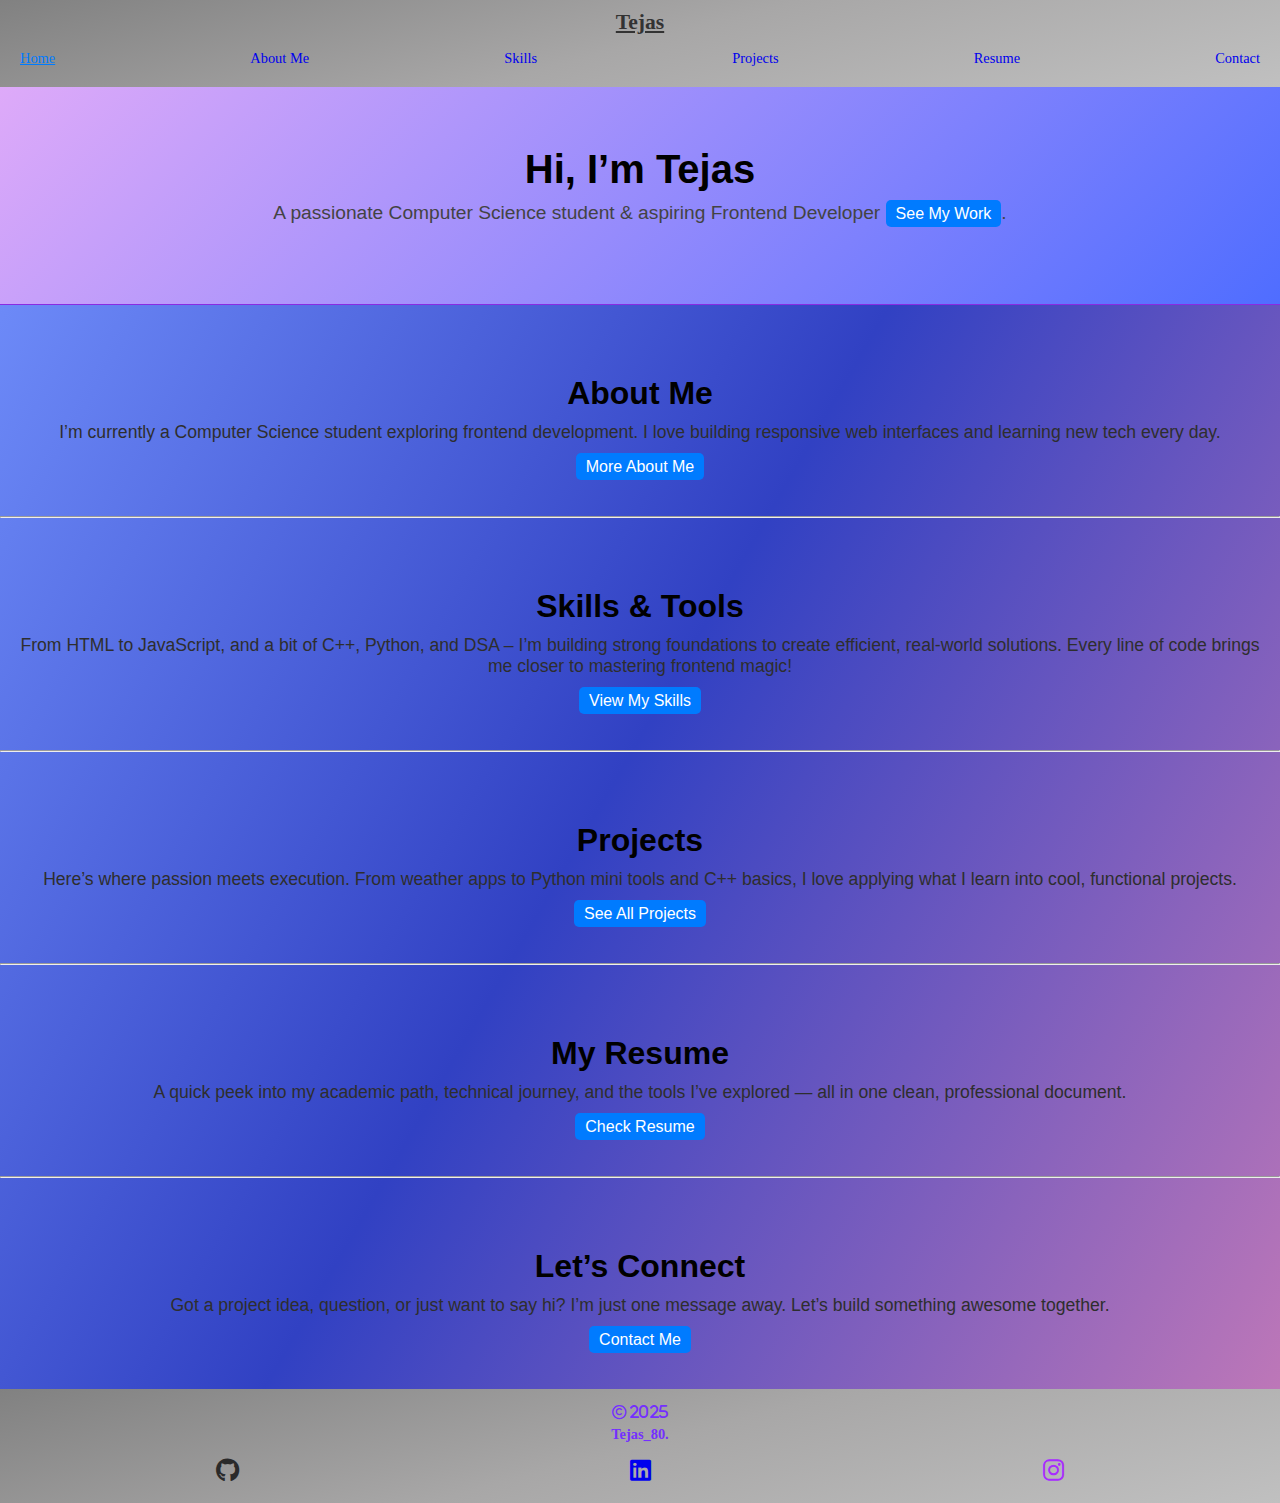
<file: index.html>
<!DOCTYPE html>
<html lang="en">
<head>
    <meta charset="UTF-8">
    <meta name="viewport" content="width=device-width, initial-scale=1">
    <meta name="description" content="Tejas's personal portfolio. Showcasing projects, skills, and journey as a frontend developer.">
    <meta name="keywords" content="Tejas, Frontend Developer, Portfolio, HTML, CSS, JavaScript, Projects">
    <meta name="author" content="Tejas Ghadge">

    <link rel="icon" type="image/png" href="Images/favicon.png">
    <title>Home</title>

    <!-- Custom Styles -->
    <link rel="stylesheet" href="https://cdnjs.cloudflare.com/ajax/libs/font-awesome/6.7.2/css/all.min.css" integrity="sha512-Evv84Mr4kqVGRNSgIGL/F/aIDqQb7xQ2vcrdIwxfjThSH8CSR7PBEakCr51Ck+w+/U6swU2Im1vVX0SVk9ABhg==" crossorigin="anonymous" referrerpolicy="no-referrer" />
    <link rel="stylesheet" href="style.css">
</head>

<body>
    <header>
        <nav id="navbar">
            <div id="navContainer">
                <div class="logo"><u>Tejas</u></div>
                <div class="menu-toggle" id="menu-toggle">
                    <i class="fa-solid fa-bars-staggered"></i>
                </div>
            </div>
            <ul id="navLinks">
                <li><a href="index.html" class="active">Home</a></li>
                <li><a href="me.html">About Me</a></li>
                <li><a href="skills.html">Skills</a></li>
                <li><a href="projects.html">Projects</a></li>
                <li><a href="resume.html">Resume</a></li>
                <li><a href="contact.html">Contact</a></li>
            </ul>
        </nav>
    </header>


    <main>
        <section id="hero">
            <h1>Hi, I’m Tejas</h1>
            <p>A passionate Computer Science student & aspiring Frontend Developer <a href="projects.html" class="btn">See My Work</a>.
            </p>
        </section>

        <hr style="border: none; height: 1px; background-color: blueviolet;" />

        <section id="about" class="info">
            <h1>About Me</h1>
            <p>I’m currently a Computer Science student exploring frontend development. I love building responsive web interfaces and learning new tech every day.</p>
            <a href="me.html" class="btn">More About Me</a>
        </section>

        <hr />

        <section id="skills" class="info">
            <h1>Skills & Tools</h1>
            <p>From HTML to JavaScript, and a bit of C++, Python, and DSA – I’m building strong foundations to create efficient, real-world solutions. Every line of code brings me closer to mastering frontend magic!</p>
             <a href="skills.html" class="btn">View My Skills</a>
        </section>

        <hr />

        <section id="projects" class="info">
            <h1>Projects</h1>
            <p>Here’s where passion meets execution. From weather apps to Python mini tools and C++ basics, I love applying what I learn into cool, functional projects.</p>
            <a href="projects.html"class="btn">See All Projects</a>
        </section>

        <hr />

        <section id="resume" class="info">
            <h1>My Resume</h1>
            <p>A quick peek into my academic path, technical journey, and the tools I’ve explored — all in one clean, professional document.</p>
            <a href="resume.html" class="btn">Check Resume</a>
        </section>

        <hr />

        <section id="contact" class="info">
            <h1>Let’s Connect</h1>
            <p>Got a project idea, question, or just want to say hi? I’m just one message away. Let’s build something awesome together.</p>
            <a href="contact.html" class="btn">Contact Me</a>
        </section>

    </main>
    

    <link rel="stylesheet" href="https://cdnjs.cloudflare.com/ajax/libs/font-awesome/6.7.2/css/all.min.css" integrity="sha512-Evv84Mr4kqVGRNSgIGL/F/aIDqQb7xQ2vcrdIwxfjThSH8CSR7PBEakCr51Ck+w+/U6swU2Im1vVX0SVk9ABhg==" crossorigin="anonymous" referrerpolicy="no-referrer" />
    <footer>
        <p><i class="fa-regular fa-copyright"> <b>2025</b></i></p>
        <p><b>Tejas_80.</b></p>
        
        <div id="links">
            <p><a id="git" href="https://github.com/TejasGhadge802"><i class="fa-brands fa-github"></i></a></p>
            <p><a id="linkedin" href="https://www.linkedin.com/in/tejas-ghadge-3104a0301?"><i class="fa-brands fa-linkedin"></i></a></p>
            <p><a id="insta" href="https://www.instagram.com/tejas_ghadge_80"><i class="fa-brands fa-instagram"></i></a></p>
        </div>
    </footer>

    <script src="main.js"></script> 
</body>
</html>
</file>
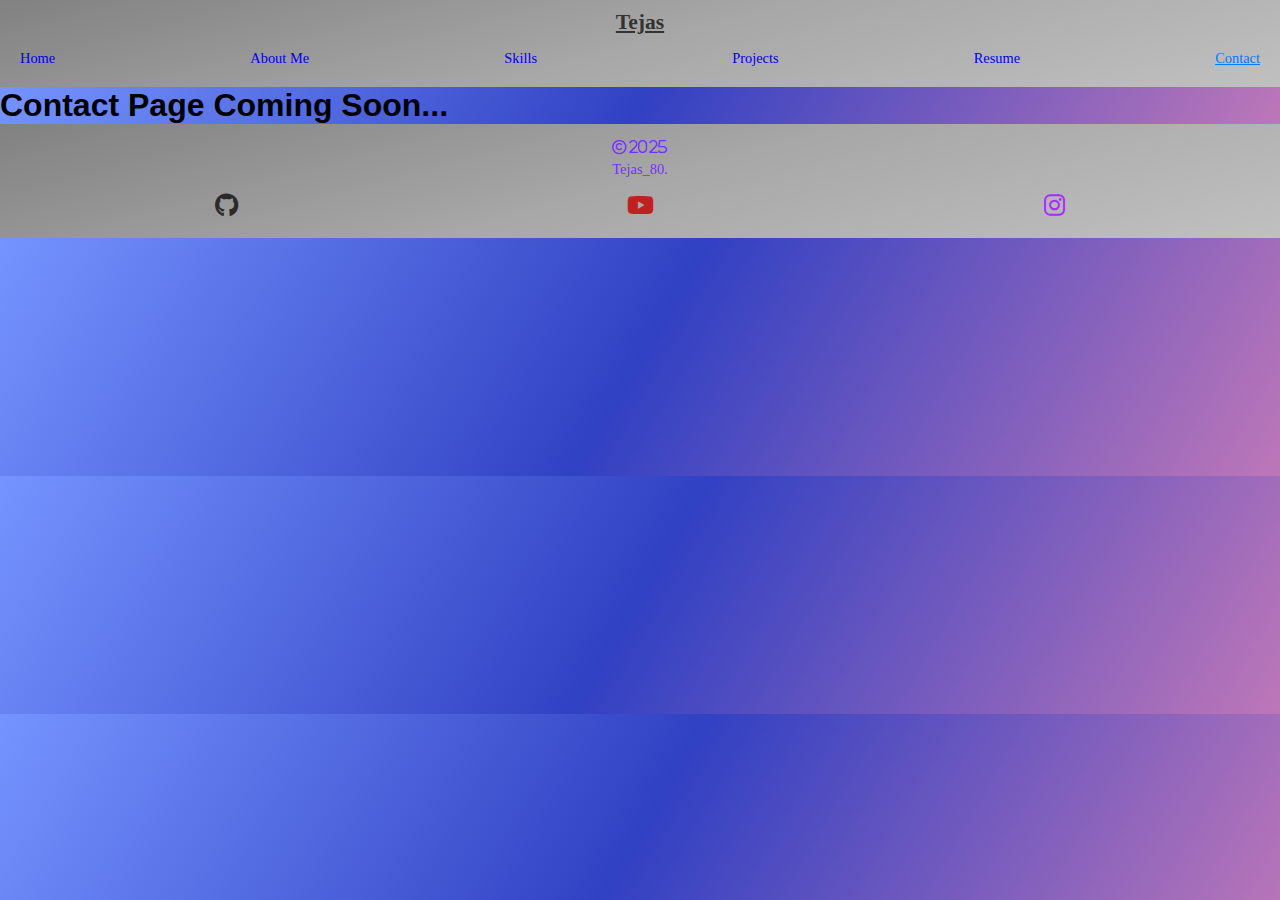
<file: contact.html>
<!DOCTYPE html>
<html lang="en">
<head>
    <meta charset="UTF-8">
    <meta name="viewport" content="width=device-width, initial-scale=1">
    <meta name="description" content="Tejas's personal portfolio. Showcasing projects, skills, and journey as a frontend developer.">
    <meta name="keywords" content="Tejas, Frontend Developer, Portfolio, HTML, CSS, JavaScript, Projects">
    <meta name="author" content="Tejas Ghadge">

    <link rel="icon" type="image/png" href="images/favicon.png">
    <title>Contact</title>

    <!-- Custom Styles -->
    <link rel="stylesheet" href="https://cdnjs.cloudflare.com/ajax/libs/font-awesome/6.7.2/css/all.min.css" integrity="sha512-Evv84Mr4kqVGRNSgIGL/F/aIDqQb7xQ2vcrdIwxfjThSH8CSR7PBEakCr51Ck+w+/U6swU2Im1vVX0SVk9ABhg==" crossorigin="anonymous" referrerpolicy="no-referrer" />
    <link rel="stylesheet" href="style.css">
</head>

<body>
    <header>
        <nav id="navbar">
            <div id="navContainer">
                <div class="logo"><u>Tejas</u></div>
                <div class="menu-toggle" id="menu-toggle">
                    <i class="fa fa-bars"></i>
                </div>
            </div>
            <ul id="navLinks">
                <li><a href="index.html">Home</a></li>
                <li><a href="me.html">About Me</a></li>
                <li><a href="skills.html">Skills</a></li>
                <li><a href="projects.html">Projects</a></li>
                <li><a href="resume.html">Resume</a></li>
                <li><a href="contact.html" class="active">Contact</a></li>
            </ul>
        </nav>
    </header>


    <main>
        <h1>Contact Page Coming Soon...</h1>
    </main>
    


    <footer>
        <p><i class="fa-regular fa-copyright"> 2025</i></p>
        <p>Tejas_80.</p>
        
        <div id="links">
            <p><a id="git" href="https://github.com/TejasGhadge802"><i class="fa-brands fa-github"></i></a></p>
            <p><a id="youtube" href="https://www.youtube.com"><i class="fa-brands fa-youtube"></i></a></p>
            <p><a id="insta" href="https://www.instagram.com/tejas_ghadge_80"><i class="fa-brands fa-instagram"></i></a></p>
        </div>
    </footer>

    <script src="main.js"></script> 
</body>
</html>
</file>
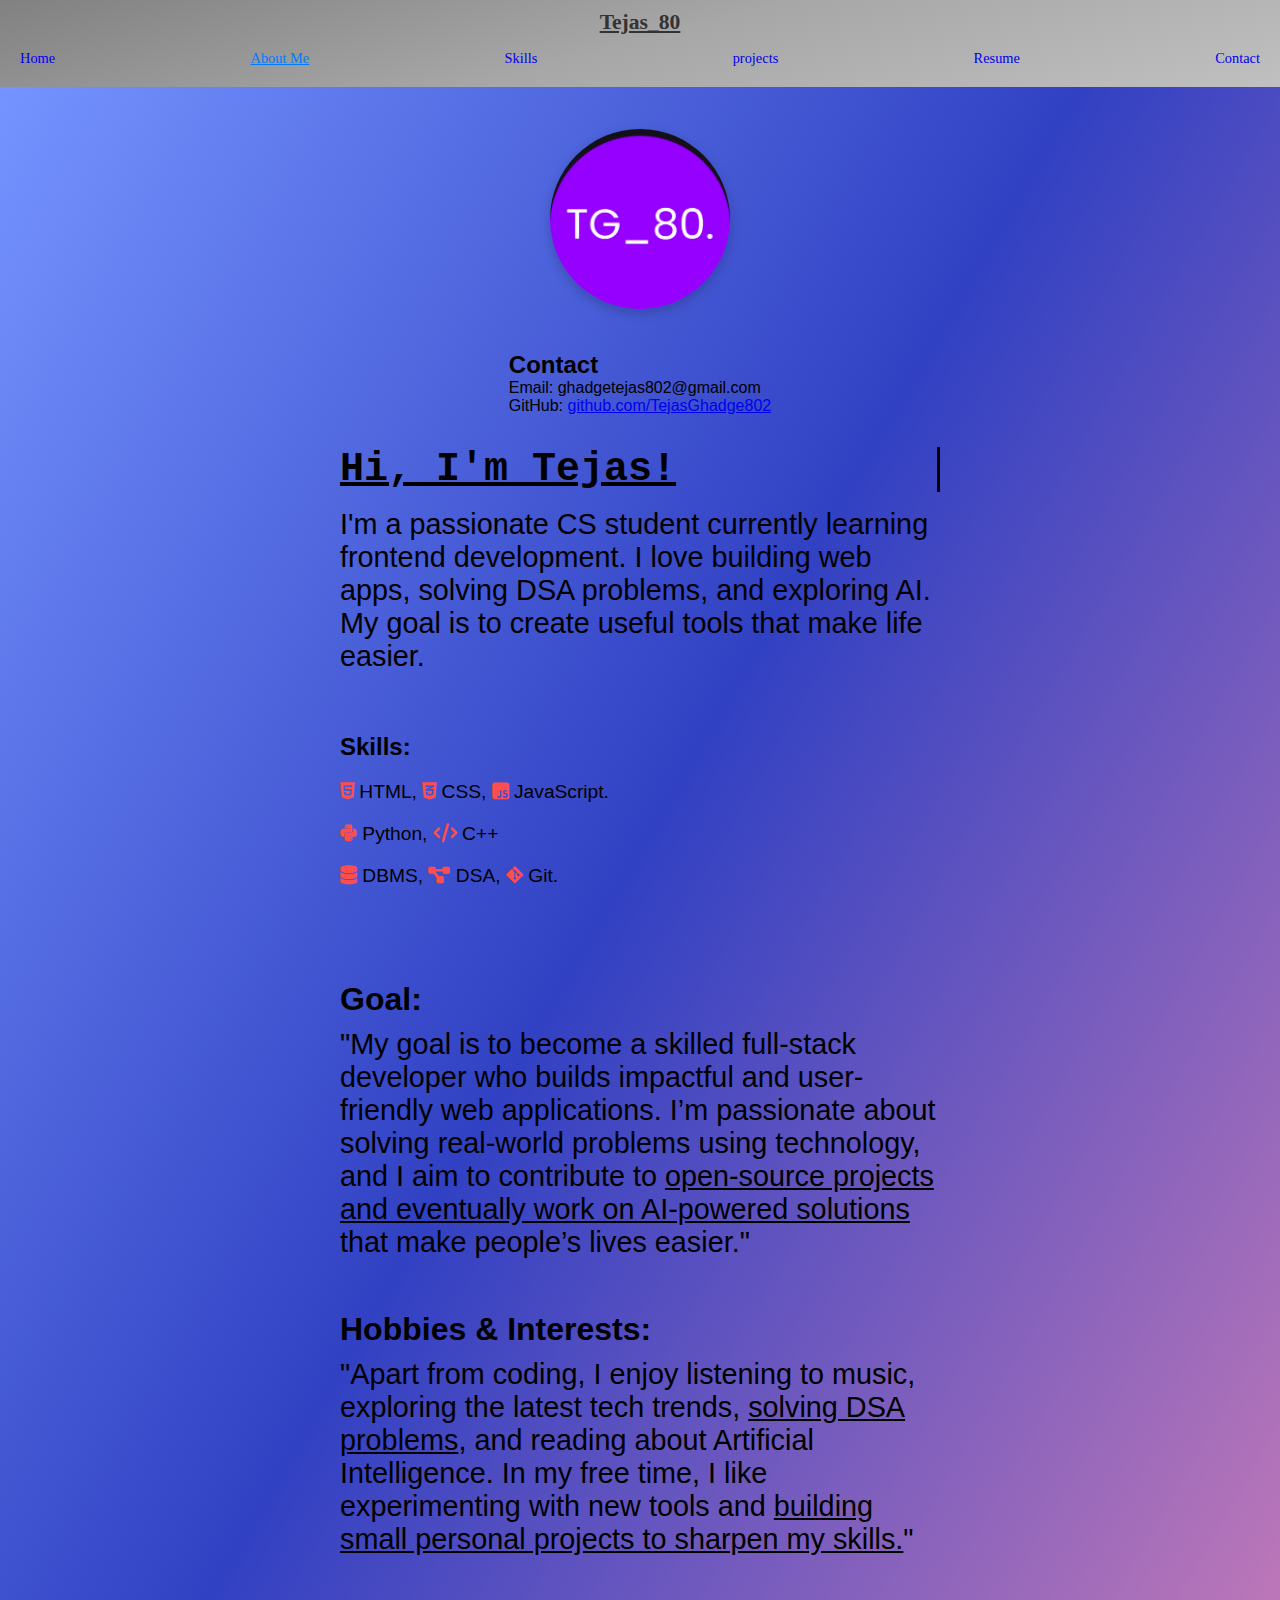
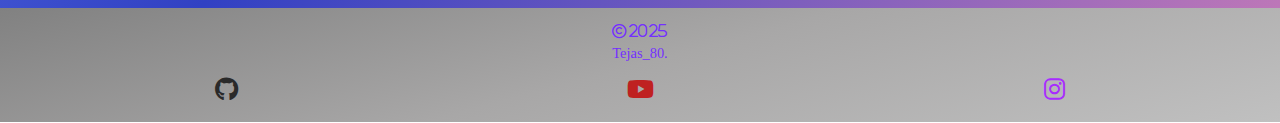
<file: me.html>
<!DOCTYPE html>
<html lang="en">
<head>
    <meta charset="UTF-8">
    <meta name="viewport" content="width=device-width, initial-scale=1">
    <meta name="description" content="Tejas's personal portfolio. Showcasing projects, skills, and journey as a frontend developer.">
    <meta name="keywords" content="Tejas, Frontend Developer, Portfolio, HTML, CSS, JavaScript, Projects">
    <meta name="author" content="Tejas Ghadge">

    <link rel="icon" type="image/png" href="Images/favicon.png">
    <title>About Me</title>

    <!-- Custom Styles -->


    <link rel="stylesheet" href="https://cdnjs.cloudflare.com/ajax/libs/font-awesome/6.7.2/css/all.min.css" integrity="sha512-Evv84Mr4kqVGRNSgIGL/F/aIDqQb7xQ2vcrdIwxfjThSH8CSR7PBEakCr51Ck+w+/U6swU2Im1vVX0SVk9ABhg==" crossorigin="anonymous" referrerpolicy="no-referrer" />

    <link rel="stylesheet" href="style.css">
</head>

<body>
    <header>
        <nav id="navbar">
            <div id="navContainer">
                <div class="logo"><u>Tejas_80</u></div>
                <div class="menu-toggle" id="menu-toggle">
                    <i class="fa-solid fa-bars-staggered"></i>
                </div>
            </div>
            <ul id="navLinks">
                <li><a href="index.html">Home</a></li>
                <li><a href="me.html" class="active">About Me</a></li>
                <li><a href="skills.html">Skills</a></li>
                <li><a href="projects.html">projects</a></li>
                <li><a href="resume.html">Resume</a></li>
                <li><a href="contact.html">Contact</a></li>
            </ul>
        </nav>
    </header>


    <main>
        <section id="about">
            <div class="meContainer">
                <img src="Images/favicon.png" alt="My Photo" class="profile-pic">
                
                <div>
                    <h2>Contact</h2>
                    <p>Email: ghadgetejas802@gmail.com</p>
                    <p>GitHub: <a href="https://github.com/TejasGhadge802" target="_blank">github.com/TejasGhadge802</a></p>
                </div>  
                
                <div class="meText">
                    <h1 id="meH1"><u>Hi, I'm Tejas!</u></h1>
                    <p>I'm a passionate CS student currently learning frontend development. I love building web apps, solving DSA problems, and exploring AI. My goal is to create useful tools that make life easier.</p>
                    <h2 style="margin: 60px 0 10px 0; font-weight: bolder;">Skills:</h2>
                    <ul>
                        <li style="padding: 10px 0;">
                            <i class="fab fa-html5"> </i> HTML, 
                            <i class="fab fa-css3-alt"> </i> CSS, 
                            <i class="fab fa-js-square"> </i> JavaScript.
                        </li>
                        <li style="padding: 10px 0;">
                            <i class="fab fa-python"> </i> Python,  
                            <i class="fas fa-code"></i> C++
                        </li>
                        <li style="padding: 10px 0;">
                            <i class="fas fa-database"> </i> DBMS,
                            <i class="fas fa-project-diagram"> </i> DSA,
                            <i class="fab fa-git-alt"> </i> Git.</li>
                    </ul>
                 </div>
            </div>
        </section>
        
        <section>
            <div class="meContainer">
                <div class="meText">
                    <h1><b>Goal:</b></h1>
                    <p>"My goal is to become a skilled full-stack developer who builds impactful and user-friendly web applications. I’m passionate about solving real-world problems using technology, and I aim to contribute to <u>open-source projects and eventually work on AI-powered solutions</u> that make people’s lives easier."</p>
                </div>
                
                <div class="meText">
                    <h1><b>Hobbies & Interests:</b></h1>
                    <p>"Apart from coding, I enjoy listening to music, exploring the latest tech trends, <u>solving DSA problems</u>, and reading about Artificial Intelligence. In my free time, I like experimenting with new tools and <u>building small personal projects to sharpen my skills.</u>"</p>
                </div>
            </div>
        </section>
    </main>



    <footer>
        <p><i class="fa-regular fa-copyright"> 2025</i></p>
        <p>Tejas_80.</p>
        
        <div id="links">
            <p><a id="git" href="https://github.com/TejasGhadge802"><i class="fa-brands fa-github"></i></a></p>
            <p><a id="youtube" href="https://www.youtube.com"><i class="fa-brands fa-youtube"></i></a></p>
            <p><a id="insta" href="https://www.instagram.com/tejas_ghadge_80"><i class="fa-brands fa-instagram"></i></a></p>
        </div>
    </footer>

    <script src="main.js"></script> 
</body>
</html>
</file>
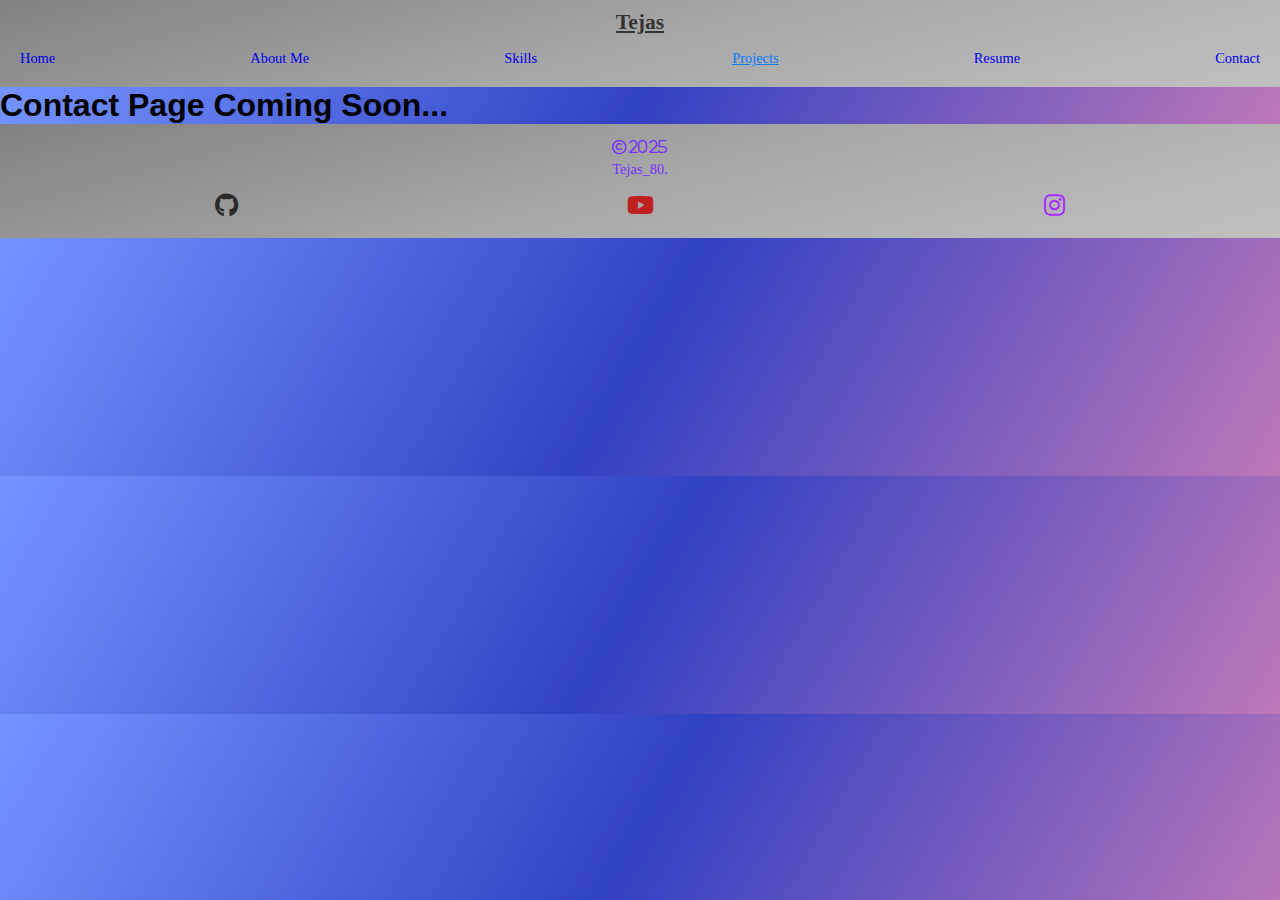
<file: projects.html>
<!DOCTYPE html>
<html lang="en">
<head>
    <meta charset="UTF-8">
    <meta name="viewport" content="width=device-width, initial-scale=1">
    <meta name="description" content="Tejas's personal portfolio. Showcasing projects, skills, and journey as a frontend developer.">
    <meta name="keywords" content="Tejas, Frontend Developer, Portfolio, HTML, CSS, JavaScript, Projects">
    <meta name="author" content="Tejas Ghadge">

    <link rel="icon" type="image/png" href="images/favicon.png">
    <title>Projects</title>

    <!-- Custom Styles -->
    <link rel="stylesheet" href="https://cdnjs.cloudflare.com/ajax/libs/font-awesome/6.7.2/css/all.min.css" integrity="sha512-Evv84Mr4kqVGRNSgIGL/F/aIDqQb7xQ2vcrdIwxfjThSH8CSR7PBEakCr51Ck+w+/U6swU2Im1vVX0SVk9ABhg==" crossorigin="anonymous" referrerpolicy="no-referrer" />
    <link rel="stylesheet" href="style.css">
</head>

<body>
    <header>
        <nav id="navbar">
            <div id="navContainer">
                <div class="logo"><u>Tejas</u></div>
                <div class="menu-toggle" id="menu-toggle">
                    <i class="fa fa-bars"></i>
                </div>
            </div>
            <ul id="navLinks">
                <li><a href="index.html">Home</a></li>
                <li><a href="me.html">About Me</a></li>
                <li><a href="skills.html">Skills</a></li>
                <li><a href="projects.html" class="active">Projects</a></li>
                <li><a href="resume.html">Resume</a></li>
                <li><a href="contact.html">Contact</a></li>
            </ul>
        </nav>
    </header>


    <main>
        <h1>Contact Page Coming Soon...</h1>
    </main>
    


    <footer>
        <p><i class="fa-regular fa-copyright"> 2025</i></p>
        <p>Tejas_80.</p>
        
        <div id="links">
            <p><a id="git" href="https://github.com/TejasGhadge802"><i class="fa-brands fa-github"></i></a></p>
            <p><a id="youtube" href="https://www.youtube.com"><i class="fa-brands fa-youtube"></i></a></p>
            <p><a id="insta" href="https://www.instagram.com/tejas_ghadge_80"><i class="fa-brands fa-instagram"></i></a></p>
        </div>
    </footer>


    <script src="main.js"></script> 
</body>
</html>
</file>
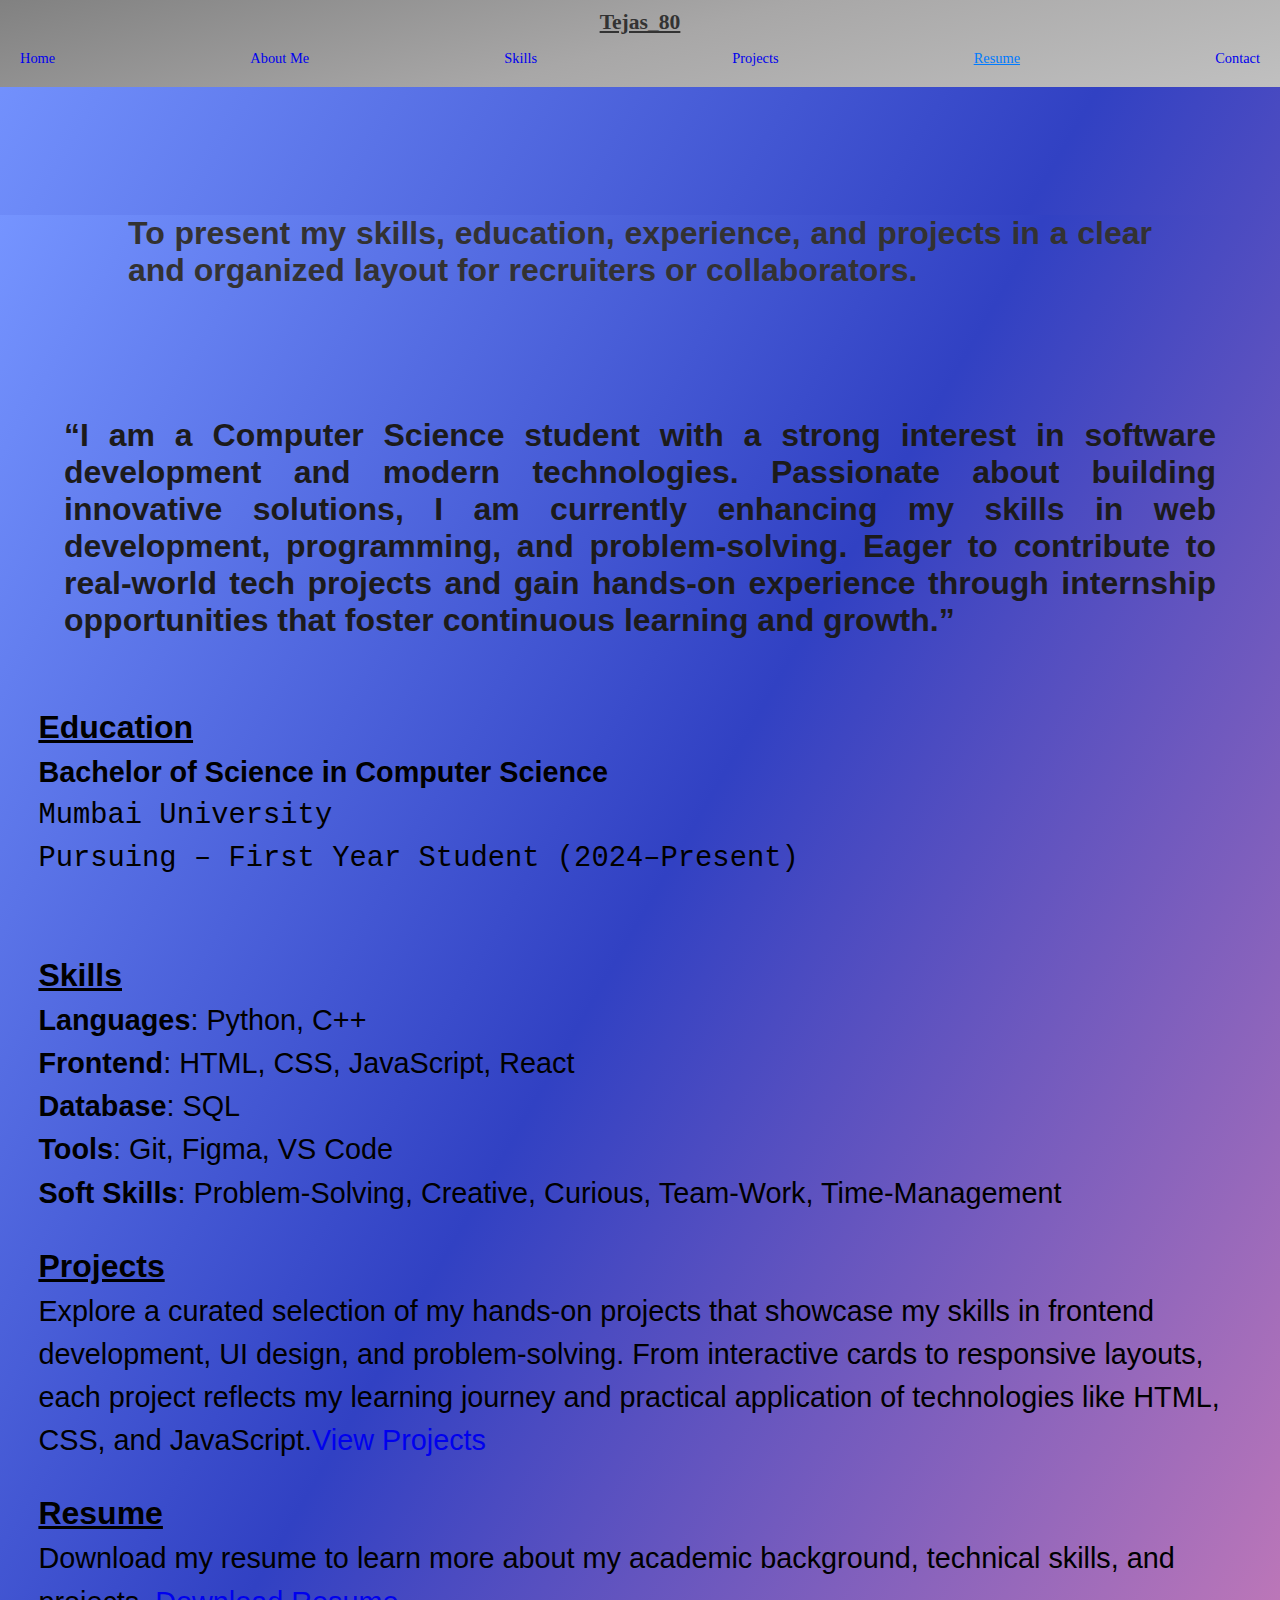
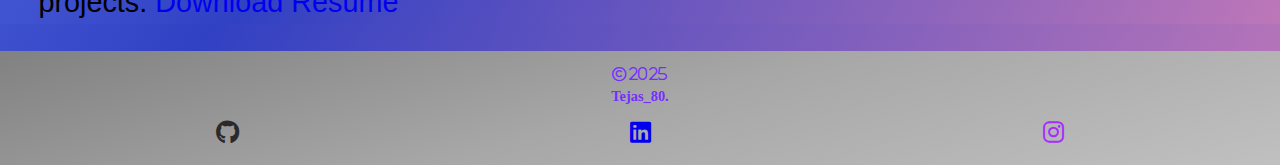
<file: resume.html>
<!DOCTYPE html>
<html lang="en">
<head>
    <meta charset="UTF-8">
    <meta name="viewport" content="width=device-width, initial-scale=1">
    <meta name="description" content="Tejas's personal portfolio. Showcasing projects, skills, and journey as a frontend developer.">
    <meta name="keywords" content="Tejas, Frontend Developer, Portfolio, HTML, CSS, JavaScript, Projects">
    <meta name="author" content="Tejas Ghadge">

    <link rel="icon" type="image/png" href="Images/favicon.png">
    <title>Resume</title>

    <!-- Custom Styles -->
    <link rel="stylesheet" href="https://cdnjs.cloudflare.com/ajax/libs/font-awesome/6.7.2/css/all.min.css" integrity="sha512-Evv84Mr4kqVGRNSgIGL/F/aIDqQb7xQ2vcrdIwxfjThSH8CSR7PBEakCr51Ck+w+/U6swU2Im1vVX0SVk9ABhg==" crossorigin="anonymous" referrerpolicy="no-referrer" />
    <link rel="stylesheet" href="style.css">

    <style>
        .intro{
            font-weight: bold;
            font-size: 2rem;
            margin: 10vw;
            color: #333232;
            text-align: justify;
        }
        .me{
            margin: 5vw; 
            color: #1C1B1B;
        }
        .topic{
            margin: 3vh 3vw;
            line-height: 1.5;
        }
        .title{
            font-size: 2rem; 
            font-weight: 900;
        }
        .da{
            font-size: 1.8rem;
        }
        .da a{
            text-decoration: none;
        }

        @media (max-width: 576px) {
            .intro{
                font-size: 1.5rem;
            }
            .title{
                font-size: 1.5rem;
            }
            .da{
                font-size: 1rem;
            }
        }
        
    </style>
</head>

<body>
    <header>
        <nav id="navbar">
            <div id="navContainer">
                <div class="logo"><u>Tejas_80</u></div>
                <div class="menu-toggle" id="menu-toggle">
                    <i class="fa fa-bars"></i>
                </div>
            </div>
            <ul id="navLinks">
                <li><a href="index.html">Home</a></li>
                <li><a href="me.html">About Me</a></li>
                <li><a href="skills.html">Skills</a></li>
                <li><a href="projects.html">Projects</a></li>
                <li><a href="resume.html" class="active">Resume</a></li>
                <li><a href="contact.html">Contact</a></li>
            </ul>
        </nav>
    </header>


    <main>
        <p class="intro">To present my skills, education, experience, and projects in a clear and organized layout for recruiters or collaborators.
        </p>

        <h2 class="intro me">
            “I am a Computer Science student with a strong interest in software development and modern technologies. Passionate about building innovative solutions, I am currently enhancing my skills in web development, programming, and problem-solving. Eager to contribute to real-world tech projects and gain hands-on experience through internship opportunities that foster continuous learning and growth.”
        </h2>

        <div class="topic">
            <h3 class="title"><u>Education</u></h3>
            <p class="da" style="font-weight: 700;">Bachelor of Science in Computer Science</p>
            <pre class="da">Mumbai University
Pursuing – First Year Student (2024–Present)
            </pre>  
        </div>

        <div class="topic">
            <h3 class="title"><u>Skills</u></h3>
            <p class="da"><b>Languages</b>: Python, C++</p>
            <p class="da"><b>Frontend</b>: HTML, CSS, JavaScript, React</p>
            <p class="da"><b>Database</b>: SQL</p>
            <p class="da"><b>Tools</b>: Git, Figma, VS Code</p>
            <p class="da"><b>Soft Skills</b>: Problem-Solving, Creative, Curious, Team-Work, Time-Management</p>
        </div>

        <div class="topic">
            <h3 class="title"><u>Projects</u></h3>
            <p class="da">Explore a curated selection of my hands-on projects that showcase my skills in frontend development, UI design, and problem-solving. From interactive cards to responsive layouts, each project reflects my learning journey and practical application of technologies like HTML, CSS, and JavaScript.<a href="projects.html">View Projects</a></p>
        </div>

        <div class="topic">
            <h3 class="title"><u>Resume</u></h3>
            <p class="da">Download my resume to learn more about my academic background, technical skills, and projects. <a href="https://tejasghadge802.github.io/personalPortfolio/Images/tejas_resume-compressed.pdf"  download="tejas_resume">Download Resume</a></p>
        </div>
    </main>
    


    <footer>
        <p><i class="fa-regular fa-copyright"> 2025</i></p>
        <p><b>Tejas_80.</b></p>
        
        <div id="links">
            <p><a id="git" href="https://github.com/TejasGhadge802"><i class="fa-brands fa-github"></i></a></p>
            <p><a id="linkedin" href="https://www.linkedin.com/in/tejas-ghadge-3104a0301?"><i class="fa-brands fa-linkedin"></i></a></p>
            <p><a id="insta" href="https://www.instagram.com/tejas_ghadge_80"><i class="fa-brands fa-instagram"></i></a></p>
        </div>
    </footer>

    <script src="main.js"></script> 
</body>
</html>
</file>
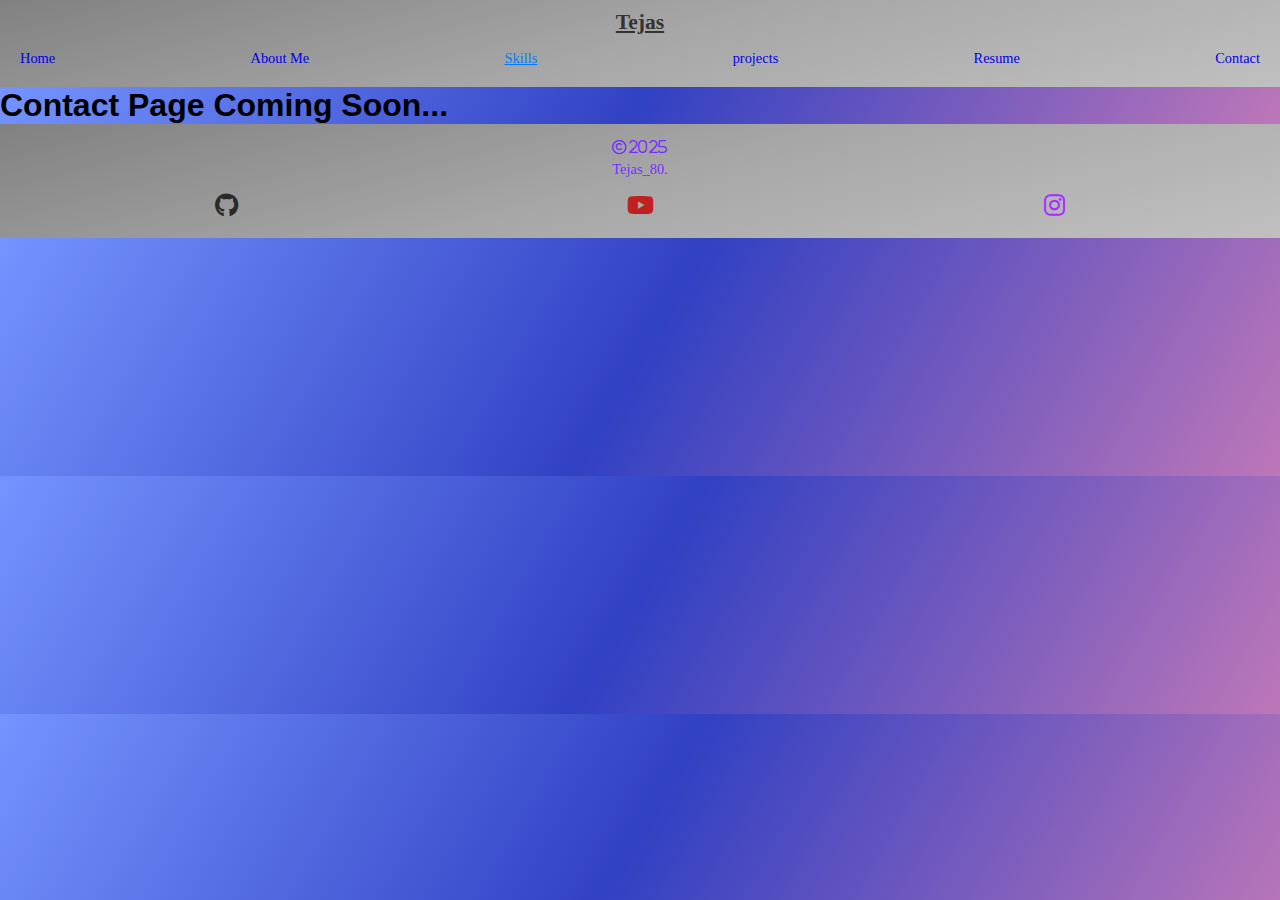
<file: skills.html>
<!DOCTYPE html>
<html lang="en">
<head>
    <meta charset="UTF-8">
    <meta name="viewport" content="width=device-width, initial-scale=1">
    <meta name="description" content="Tejas's personal portfolio. Showcasing projects, skills, and journey as a frontend developer.">
    <meta name="keywords" content="Tejas, Frontend Developer, Portfolio, HTML, CSS, JavaScript, Projects">
    <meta name="author" content="Tejas Ghadge">

    <link rel="icon" type="image/png" href="Images/favicon.png">
    <title>Skills</title>

    <!-- Custom Styles -->
    <link rel="stylesheet" href="https://cdnjs.cloudflare.com/ajax/libs/font-awesome/6.7.2/css/all.min.css" integrity="sha512-Evv84Mr4kqVGRNSgIGL/F/aIDqQb7xQ2vcrdIwxfjThSH8CSR7PBEakCr51Ck+w+/U6swU2Im1vVX0SVk9ABhg==" crossorigin="anonymous" referrerpolicy="no-referrer" />
    <link rel="stylesheet" href="style.css">
</head>

<body>
    <header>
        <nav id="navbar">
            <div id="navContainer">
                <div class="logo"><u>Tejas</u></div>
                <div class="menu-toggle" id="menu-toggle">
                    <i class="fa-solid fa-bars-staggered"></i>
                </div>
            </div>
            <ul id="navLinks">
                <li><a href="index.html">Home</a></li>
                <li><a href="me.html">About Me</a></li>
                <li><a href="skills.html" class="active">Skills</a></li>
                <li><a href="projects.html">projects</a></li>
                <li><a href="resume.html">Resume</a></li>
                <li><a href="contact.html">Contact</a></li>
            </ul>
        </nav>
    </header>


    <main>
        <h1>Contact Page Coming Soon...</h1>
    </main>
    


    <footer>
        <p><i class="fa-regular fa-copyright"> 2025</i></p>
        <p>Tejas_80.</p>
        
        <div id="links">
            <p><a id="git" href="https://github.com/TejasGhadge802"><i class="fa-brands fa-github"></i></a></p>
            <p><a id="youtube" href="https://www.youtube.com"><i class="fa-brands fa-youtube"></i></a></p>
            <p><a id="insta" href="https://www.instagram.com/tejas_ghadge_80"><i class="fa-brands fa-instagram"></i></a></p>
        </div>
    </footer>


    <script src="main.js"></script> 
</body>
</html>
</file>
<file: style.css>
*{
    padding: 0;
    margin: 0;
    box-sizing: border-box;
}
                            /* All */                              
                            /*Header*/                             
header, footer {
    padding: 10px 0 10px 0;
    color: #D952FF;
    background: linear-gradient(165deg, #818181, #A8A7A7, #C0C0C0);
    text-align: center;
    font-size: .9em;
}
#navLinks{
    display: flex;
    justify-content: space-between;
    align-items: center;
    padding: 10px 20px;
    flex-wrap: wrap;
    list-style: none;
}
.logo {
    font-weight: bold;
    font-size: 1.5em;
    color: #333;
    padding: 0 0 5px 0;
}
.menu-toggle {
    display: none;
    font-size: 1.5em;
    cursor: pointer;
}
#navLinks a:hover {
    color: #F96790;
    text-decoration: underline;
}
#navLinks a{
    text-decoration: none;
}
.active{ 
    color: #007bff; 
    text-decoration: underline !important;
}







                            /*Body*/                             
main{
    margin: 0;
    font-family: Arial, sans-serif;
    background: linear-gradient(120deg, #7594FF, #3141C3, #BD77B8);
}
body{
    background: linear-gradient(120deg, #7594FF, #3141C3, #BD77B8)
}





                        /* Footer styles */                      
footer > p{
    margin: 5px;
    font-size: .9rem;
    color: #742FFF;
}

footer div i{
    font-size: 1.5rem;
}

#links{
    display: flex;
    justify-content: space-around;
    padding: 10px 20px;
}

#git{
    color: #2A2A2A;
}
#insta{
    color: #A82CFF;
}
#youtube{
    color: #BF2121;
}





                        /* Responsive styles */                   

@media (max-width: 768px) {
    .menu-toggle{
        display: block;
    }
    #navLinks{
        display: flex;
        flex-direction: column; 
        font-size: 1.1em;
        gap: 10px;
        opacity: 0;
        max-height: 0;
        transition: all 0.2s ease-in-out;
    }
    #navLinks.show{
        opacity: 1;
        max-height: 450px;
    }
    #navContainer{
        display: flex;
        justify-content: space-between;
        padding: 10px 30px;
    }
}





                        /*index.html*/                           
#hero{
    padding: 60px 20px;
    text-align: center;
    background: linear-gradient(135deg, #DEAAF9, #4F6DFF);
}
#hero h1, #hero p{
    animation: fadeIn 1s ease-in-out;
}
#hero h1{
    font-size: 2.5em;
    margin-bottom: 10px;
}
#hero p{
    font-size: 1.2em;
    margin-bottom: 20px;
    color: #434343;
}
@keyframes fadeIn{
    from {
        opacity: 0;
        transform: translateY(30px);
    }
    to {
        opacity: 1;
        transform: translateY(0);
    }
}


.btn{
    background-color: #007bff;
    color: white;
    font-size: 1rem;
    padding: 5px 10px;
    text-decoration: none;
    border-radius: 5px;
    transition: 0.3s ease;
}

.btn:hover{
    background-color: #0056b3;
}
.info{
  padding: 40px 20px;
  text-align: center;
  margin-top: 30px;
}
.info h1{
  font-size: 2em;
  margin-bottom: 10px;
}
.info p{
  font-size: 1.1em;
  color: #2E2E2E;
  margin-bottom: 15px;
}



                        /* me.html styles */                       

.profile-pic{
    height: 150px;
    margin: 10px 20px;
}
.meContainer {
    display: flex;
    flex-direction: column;
    flex-wrap: wrap;
    align-items: center;
    justify-content: center;
    gap: 2rem;
    padding: 2rem;
}
.profile-pic {
    width: 180px;
    height: 180px;
    border-radius: 50%;
    object-fit: cover;
    box-shadow: 0 4px 12px rgba(0, 0, 0, 0.2);
}

.meText{
  flex: 1;
  min-width: 250px;
  max-width: 600px;
  text-align: left;
}
.meText p{
    font-size: 1.8rem;
    margin: 10px 0 20px 0;
}
#meH1{
  font-family: monospace;
  margin-inline: auto;
  overflow: hidden;
  white-space: nowrap;
  border-right: 3px solid black;
  animation: type 3s steps(15) forwards, 
  blink 0.5s step-end infinite;
  font-size: 2.5rem;
  font-weight: bolder;
  margin-bottom: 1rem;
}
@keyframes type{
    from{
        width: 0;
    }
    to{
        width: 100%;
    }
}
@keyframes blink{
  0%, 100%{ 
      border-color: black;
  }
  50%{ 
      border-color: transparent;
  }
}

.meText ul{
    list-style: none;
    margin: 10px 0 20px 0;
}
.meText li{
    font-size: 1.2rem;
}
.meText ul li i{
    color: #FD4D4D;
}


@media screen and (max-width: 600px) {
  .meContainer {
    flex-direction: row;
    text-align: center;
  }
  .meText{
    text-align: center;
  }
  .meText p{
    font-size: 1.3rem;
    margin: 10px 0 20px 0;
  }
}





                        /* skills.html styles */                   

.skillsContainer{
    display: flex;
    flex-direction: column;
    flex-wrap: wrap;
    align-items: center;
    justify-content: center;
    gap: 2rem;
    padding: 2rem;
}
.skillBlock{
    font-size: 1.2rem;
    }
.skillBlock h2 i{
    color: #FD4D4D;
}
.skillBlock h2{
    animation: fadeIn .8s ease-in-out;
    margin: 30px 0 20px 0;
}


@media screen and (max-width: 600px) {
  .skillsContainer {
    display: flex;
    flex-direction: row;
    text-align: center;
  }
  .skillBlock{
    text-align: center;
  }
  .skillBlock li{
    font-size: 1.3rem;
    margin: 10px 0 20px 0;
    list-style: none;
  }
}


                        /* projects.html styles */
</file>
